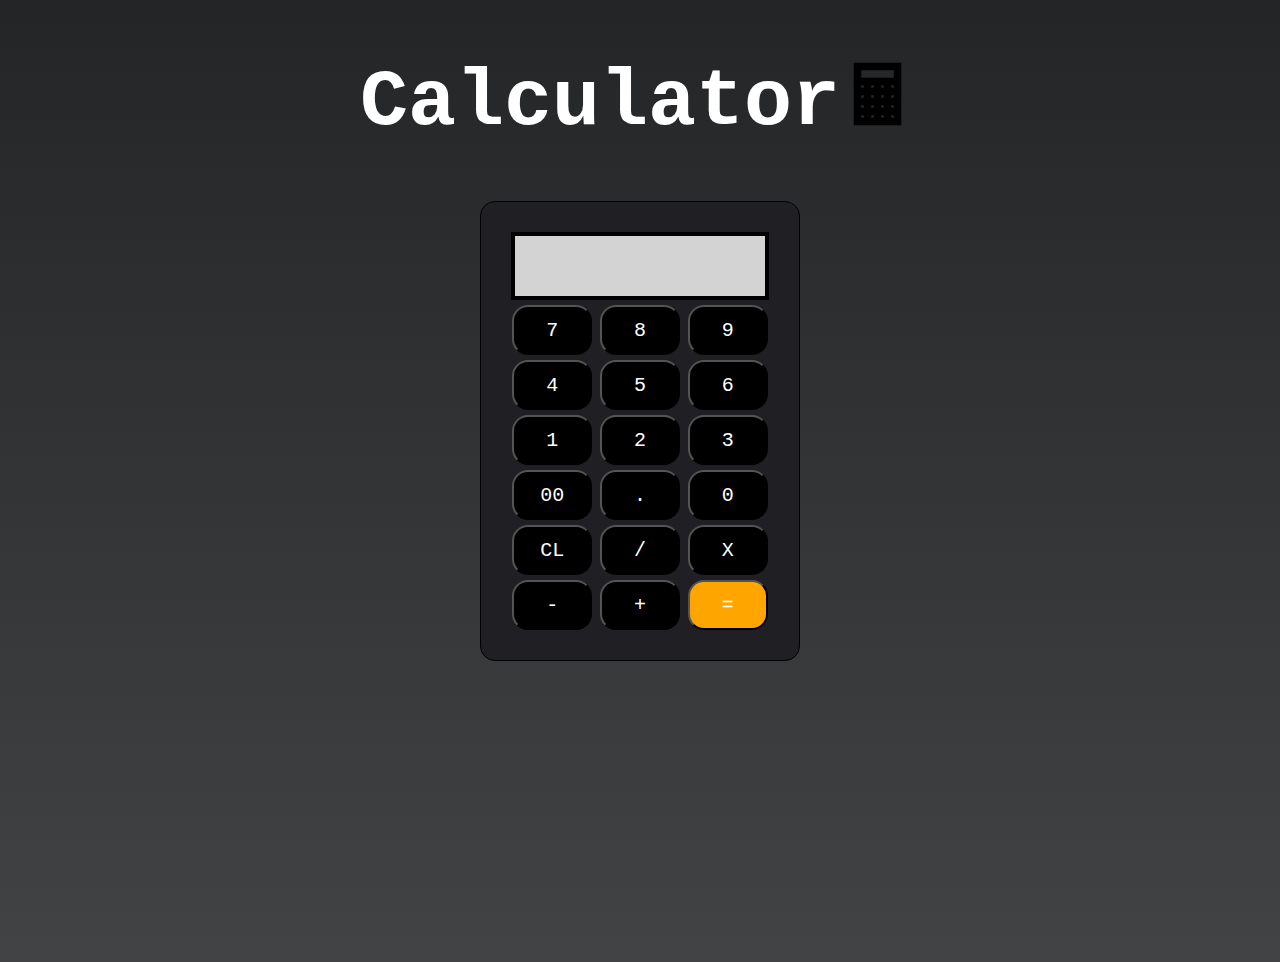
<file: calculator/index.html>
<!DOCTYPE html>
<html lang="en">
<head>
    <meta charset="UTF-8">
    <meta http-equiv="X-UA-Compatible" content="IE=edge">
    <meta name="viewport" content="width=device-width, initial-scale=1.0">
    <title>Document</title>
    <link rel="stylesheet" href="style.css">
</head>
<body>
    <h1 class="head">Calculator<span class="bl">🖩</span></h1>
    <div class="panel">
        <div class="screen" id="screen">
        </div>
        <div class="first-row">
        <button class="keys" id="keys" value="7" onclick="addToScreen('7')">7</button>
        <button class="keys" id="keys" value="8" onclick="addToScreen('8')">8</button>
        <button class="keys" id="keys" value="9" onclick="addToScreen('9')">9</button>
        </div>
        <div class="second-row">
        <button class="keys" id="keys" value="4" onclick="addToScreen('4')">4</button>
        <button class="keys" id="keys" value="5" onclick="addToScreen('5')">5</button>
        <button class="keys" id="keys" value="6" onclick="addToScreen('6')">6</button>
        </div>
        <div class="third-row">
        <button class="keys" id="keys" value="1" onclick="addToScreen('1')">1</button>
        <button class="keys" id="keys" value="2" onclick="addToScreen('2')">2</button>
        <button class="keys" id="keys" value="3" onclick="addToScreen('3')">3</button>
        </div>
        <div class="fourth-row">
        <button class="keys" id="keys"  value="00"onclick="addToScreen('00')">00</button>
        <button class="keys" id="keys" value="." onclick="addToScreen('.')">.</button>
        <button class="keys" id="keys" value="0" onclick="addToScreen('0')">0</button>
        </div>
        <div class="fifth-row">
        <button class="keys" id="clear">CL</button>
        <button class="keys" id="divide">/</button>
        <button class="keys" id="multiply">X</button>
        </div>
        <div class="sixth-row">
        <button class="keys" id="minus">-</button>
        <button class="keys" id="add">+</button>
        <button class="equals" id="equals">=</button>
        </div>
    </div>
    <script src="./logic.js"></script>
</body>
</html>
</file>
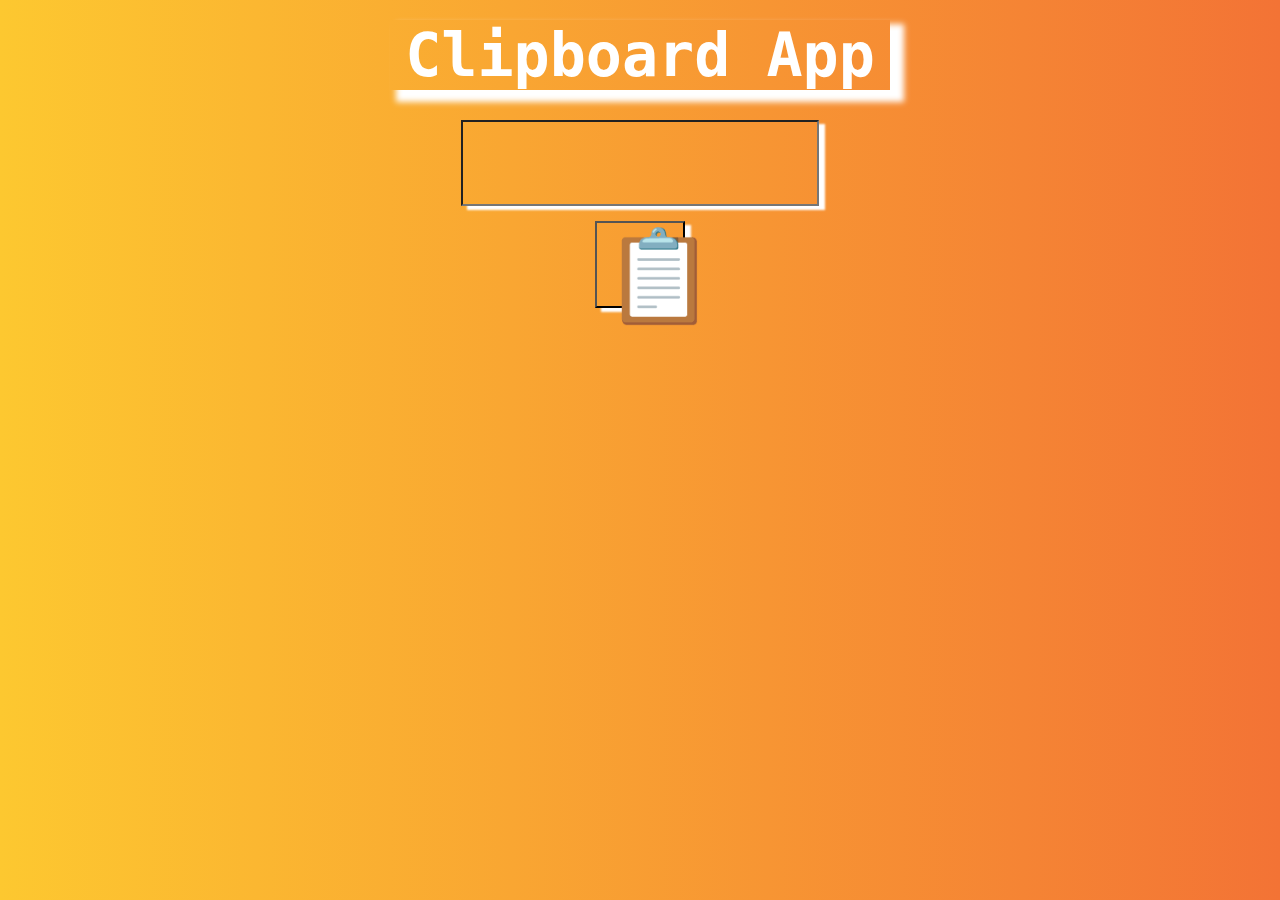
<file: clipboard-app/index.html>
<!DOCTYPE html>
<html lang="en">
<head>
    <meta charset="UTF-8">
    <meta http-equiv="X-UA-Compatible" content="IE=edge">
    <meta name="viewport" content="width=device-width, initial-scale=1.0">
    <title>Document</title>
    <link rel="stylesheet" href="style.css">
</head>
<body>
    <h1>Clipboard App</h1>
    <input type="text" class="input" id="input">
    <br><br>
    <button id="btn" class="btn">📋</button>
    <script src="./logic.js"></script>
</body>
</html>
</file>
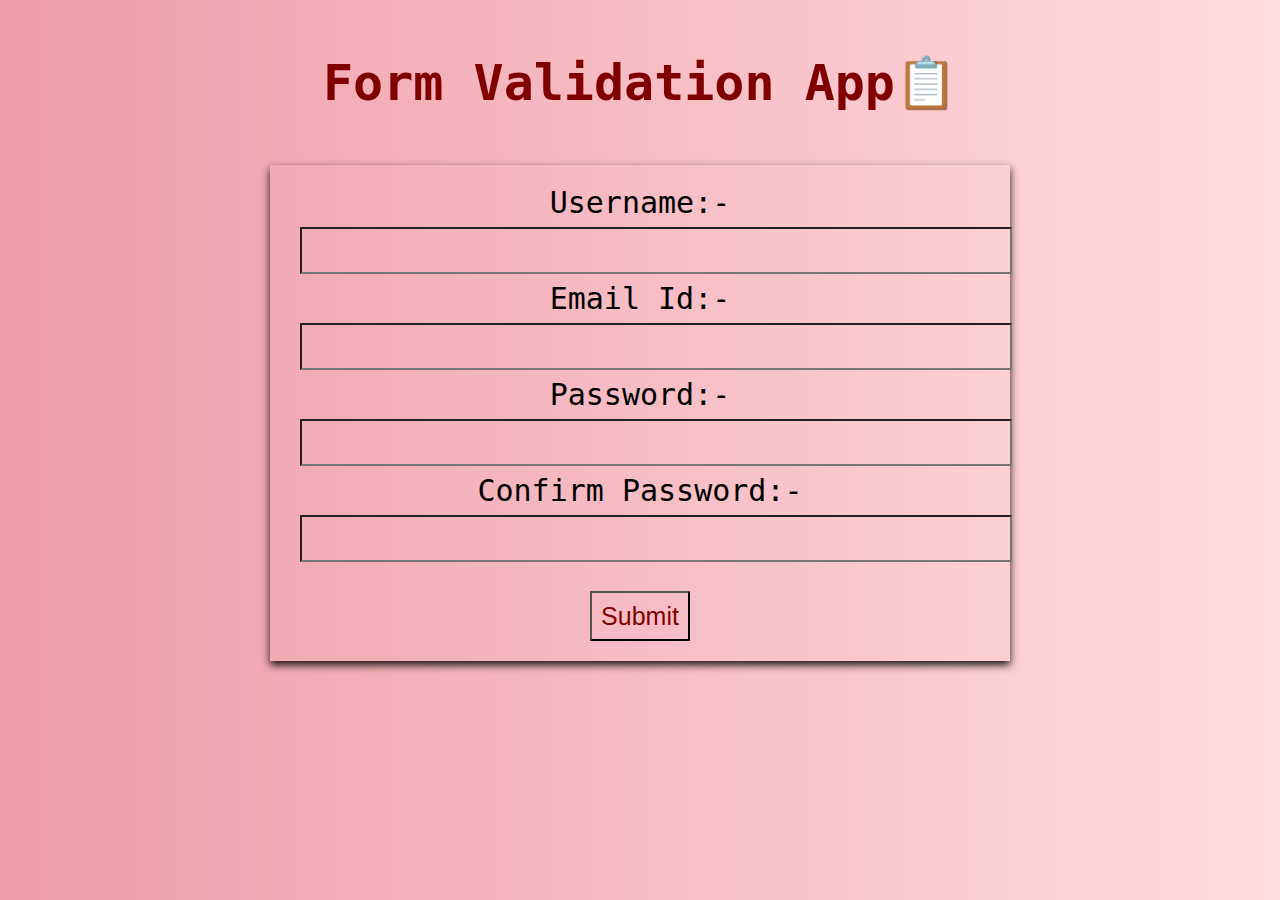
<file: form-validation-app/index.html>
<!DOCTYPE html>
<html lang="en">
<head>
    <meta charset="UTF-8">
    <meta http-equiv="X-UA-Compatible" content="IE=edge">
    <meta name="viewport" content="width=device-width, initial-scale=1.0">
    <title>Document</title>
    <link rel="stylesheet" href="style.css">
</head>
<body>
    <h1 class="head">Form Validation App📋</h1>
<div class="card">
    <form action="">
        <span class="title"> Username:- </span><input type="text" required id="username" class="inputU"> <br>
        <span class="title"> Email Id:- </span><input type="email" required id="email" class="inputE"> <br>
        <span class="title"> Password:- </span><input type="password" required id="password" class="inputP"> <br>
        <span class="title"> Confirm Password:- </span><input type="text" required id="comPassword" class="inputCp"> <br>
        <button type="submit" id="submit" class="btn">Submit</button>
    </form>
</div>
<script src="./logic.js"></script>
</body>
</html>
</file>
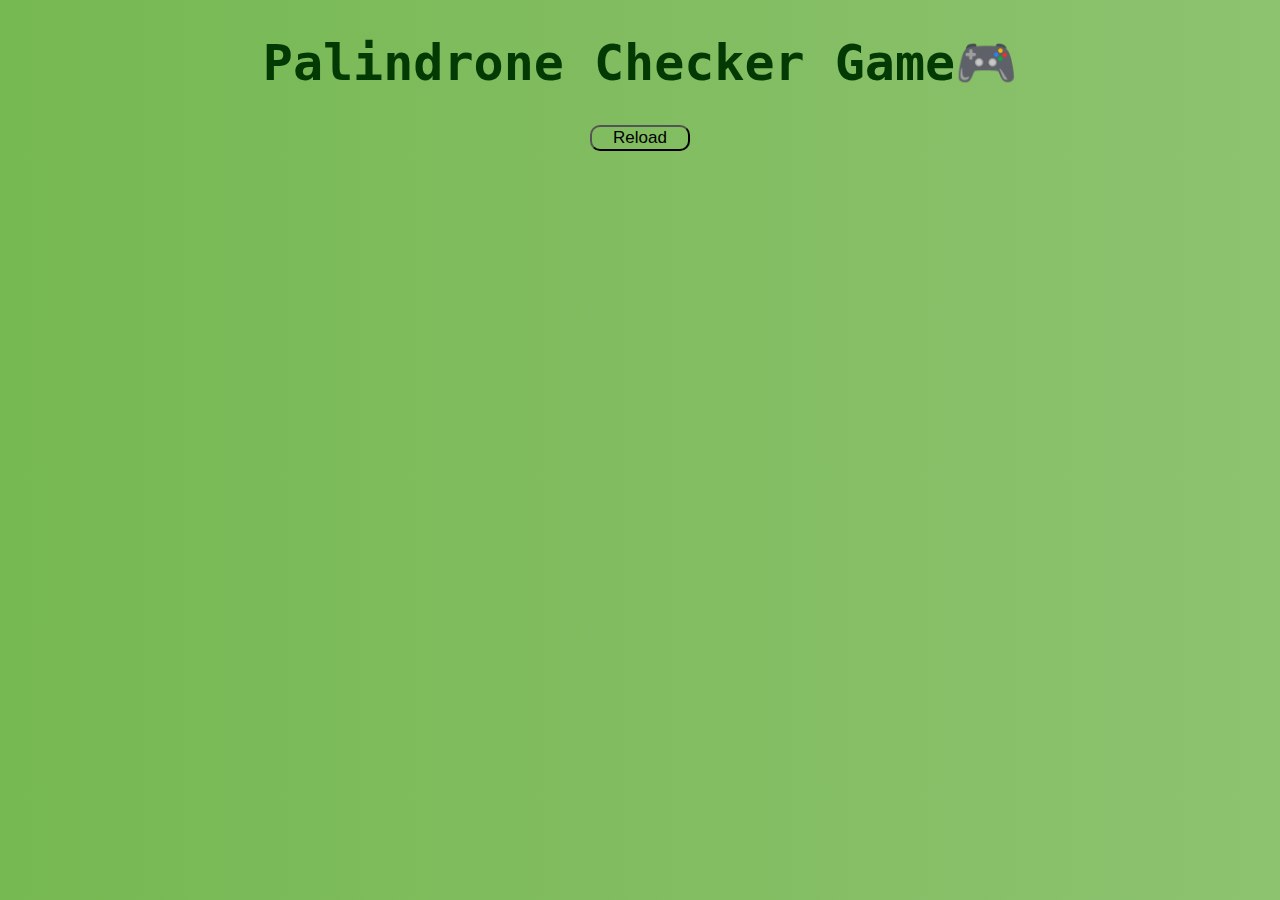
<file: palindrone-checker-game/index.html>
<!DOCTYPE html>
<html lang="en">
<head>
    <meta charset="UTF-8">
    <meta http-equiv="X-UA-Compatible" content="IE=edge">
    <meta name="viewport" content="width=device-width, initial-scale=1.0">
    <title>Document</title>
    <link rel="stylesheet" href="style.css">
</head>
<body>
    <h1 class="head">Palindrone Checker Game🎮</h1>
    <p class="result" id="result"></p>
    <button class="re" onClick="window.location.reload(true)">Reload</button>   
<script src="./logic.js"></script>
</body>
</html>
</file>
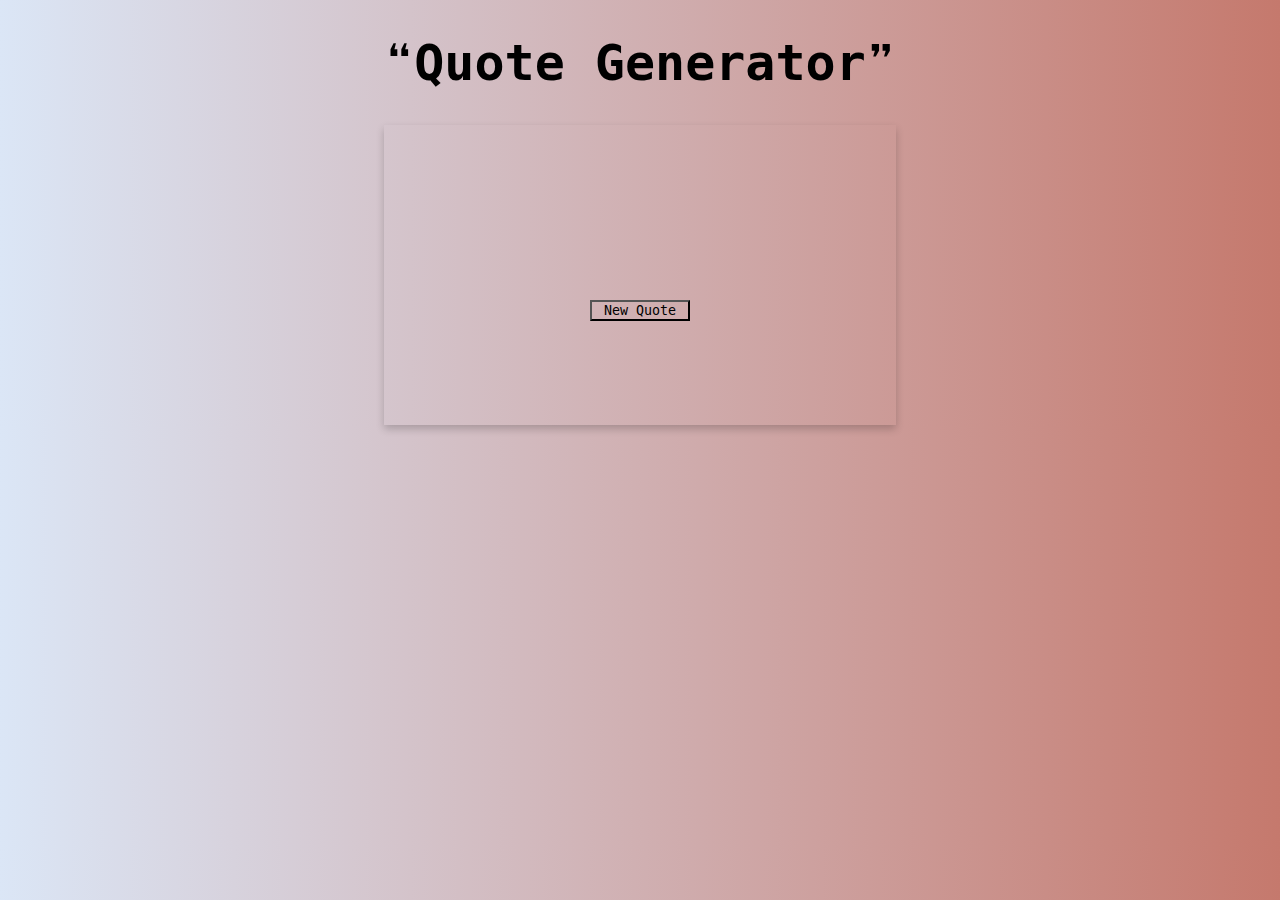
<file: random-quote-generator/index.html>
<!DOCTYPE html>
<html lang="en">
<head>
    <meta charset="UTF-8">
    <meta http-equiv="X-UA-Compatible" content="IE=edge">
    <meta name="viewport" content="width=device-width, initial-scale=1.0">
    <title>Document</title>
    <link rel="stylesheet" href="style.css">
</head>
<body>
    <h1 class="head">❝Quote Generator❞</h1>
    <div class="card">
    <blockquote id="quote" class="quote"></blockquote>
    <cite id="by" class="by"></cite>
    <button id = "btn" class="btn">New Quote</button>
    <script src="./logic.js"></script>
</body>
</file>
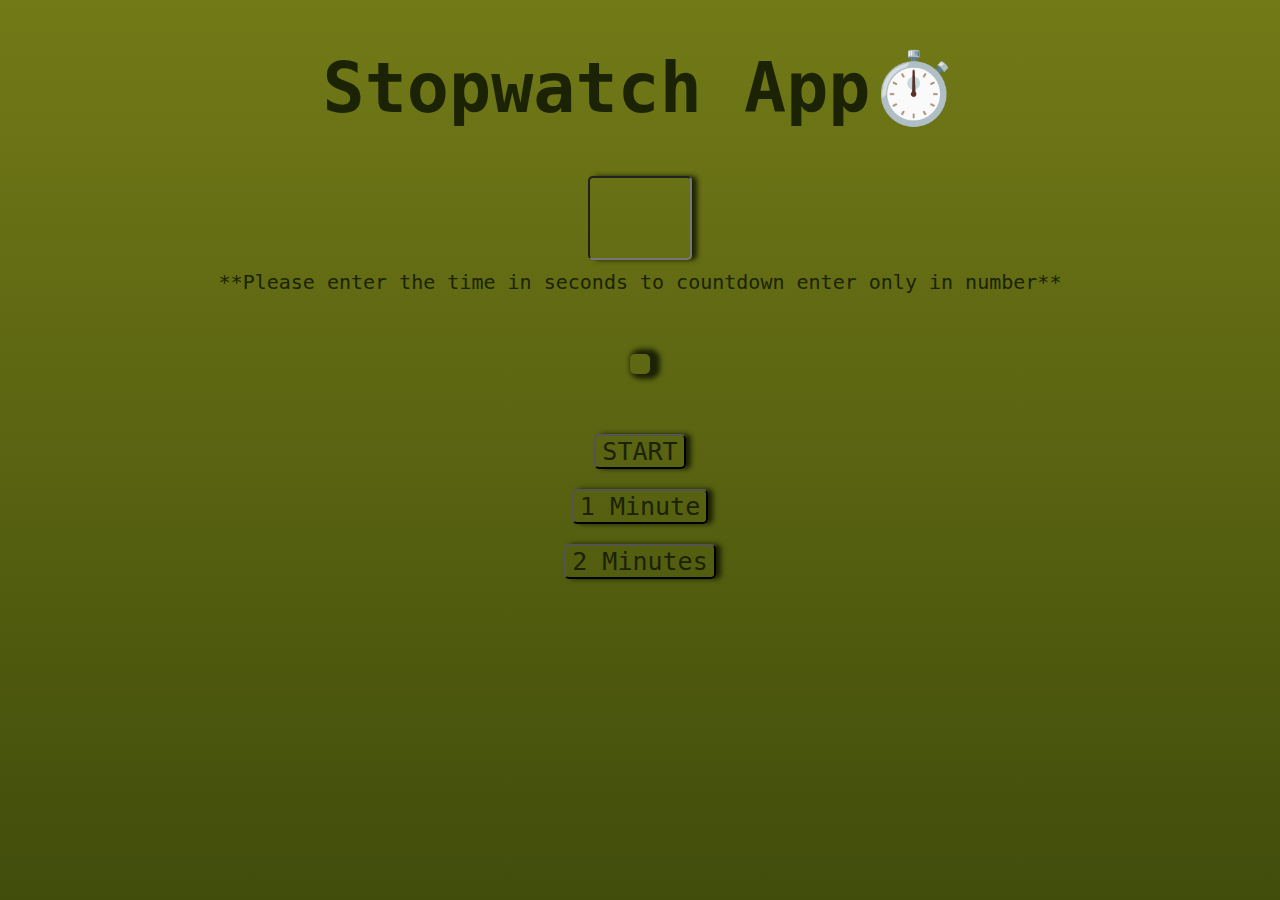
<file: stopwatch-app/index.html>
<!DOCTYPE html>
<html lang="en">
<head>
    <meta charset="UTF-8">
    <meta http-equiv="X-UA-Compatible" content="IE=edge">
    <meta name="viewport" content="width=device-width, initial-scale=1.0">
    <title>Document</title>
    <link rel="stylesheet" href="style.css">
</head>
<body>
    <h1 class="head">Stopwatch App⏱️</h1>
        <input type="number" id="count" placeholder="" class="count">
            <small class="text">**Please enter the time in seconds to countdown enter only in number**</small>
            <div id="counter" class="counter"></div>   
            <button id="start" class="btn">START</button>
            <button id="oneMin" class="btn">1 Minute</button>
            <button id="twoMin" class="btn">2 Minutes</button>

    <script src="./logic.js"></script>
</body>
</html>
</file>
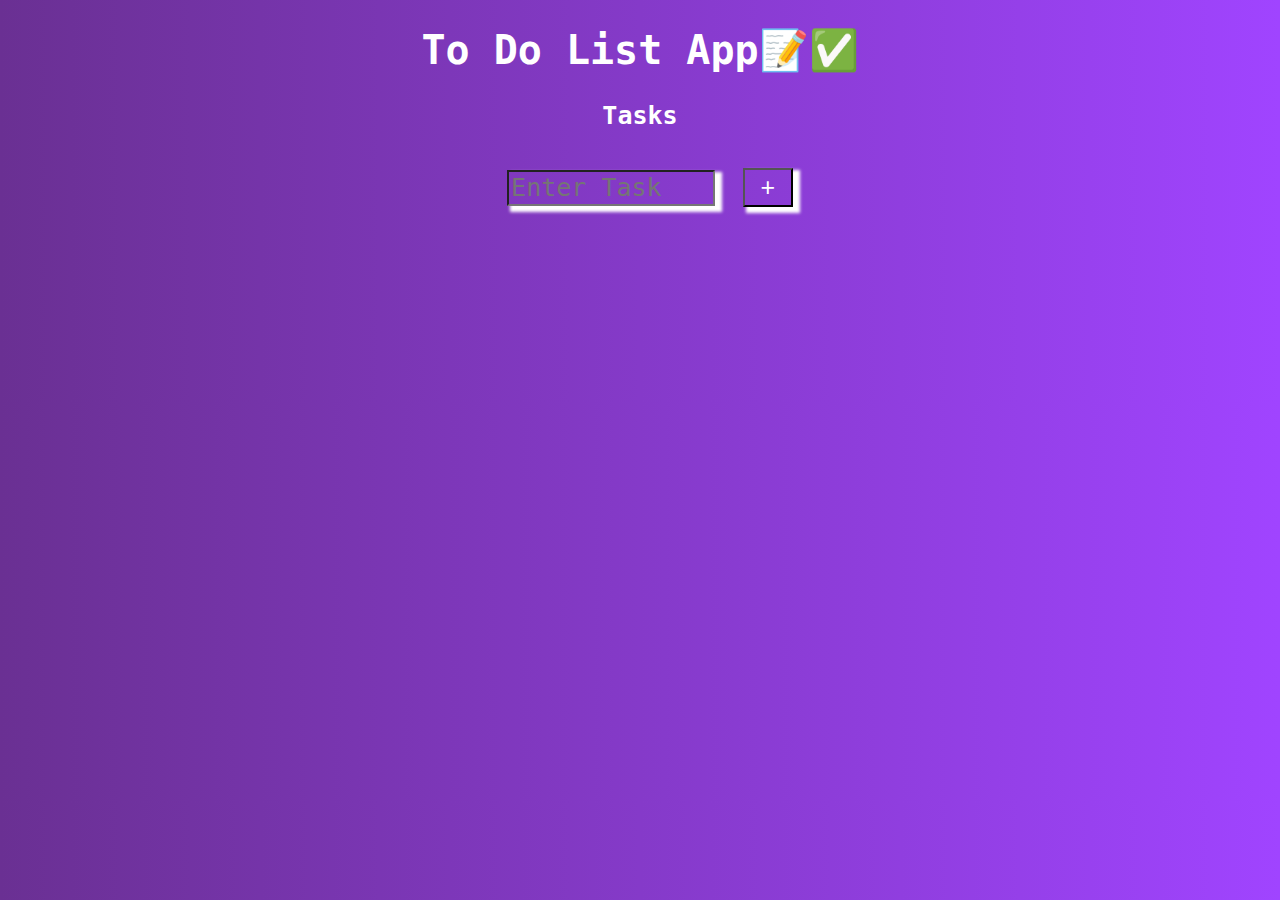
<file: todo-list-app/index.html>
<!DOCTYPE html>
<html lang="en">
<head>
    <meta charset="UTF-8">
    <meta http-equiv="X-UA-Compatible" content="IE=edge">
    <meta name="viewport" content="width=device-width, initial-scale=1.0">
    <title>Document</title>
    <link rel="stylesheet" href="style.css">
</head>
<body>
    <h1 class="head">To Do List App📝✅</h1>
    <div class="board" id="board">
        <h4 class="task">Tasks</h4>
        <input type="text" placeholder="Enter Task" id="form" class="form">
        <button class="add" id="add">+</button>
        <div id="list"></div>
    </div>
    <script src="./logic.js"></script>
</body>
</html>
</file>
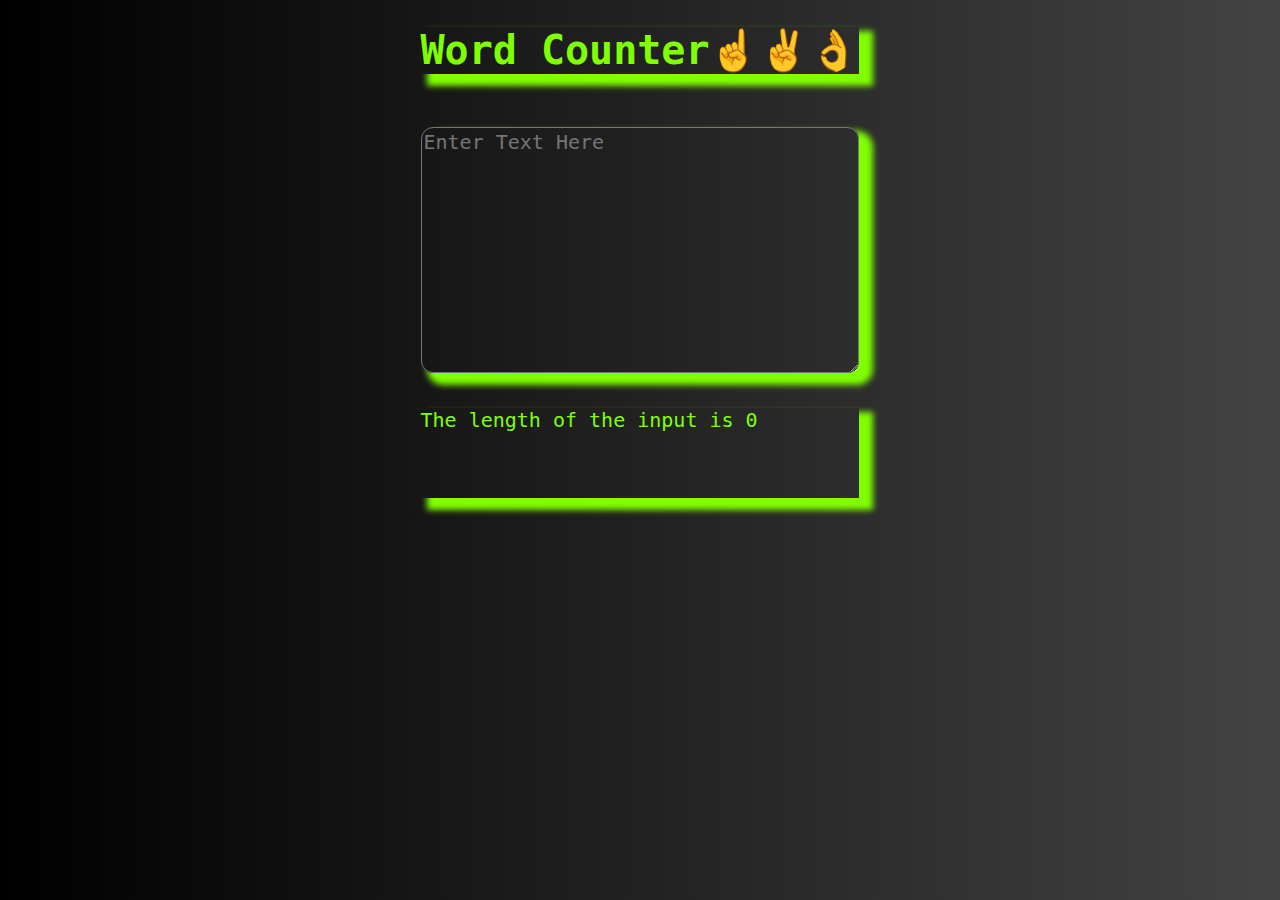
<file: word-count-app/index.html>
<!DOCTYPE html>
<html lang="en">
<head>
    <meta charset="UTF-8">
    <meta http-equiv="X-UA-Compatible" content="IE=edge">
    <meta name="viewport" content="width=device-width, initial-scale=1.0">
    <title>Document</title>
    <link rel="stylesheet" href="style.css">
</head>
<body>
<div class="container">
    <h1 class="head">Word Counter☝️✌️👌</h1>
    <p></p>
    <textarea name="" id="input" cols="30" rows="10" class="board" placeholder="Enter Text Here"></textarea>
    <br>
    <p id="output" class="para">The length of the input is 0</p>
    <script src="./logic.js"></script>
</div>
</body>
</html>
</file>
<file: calculator/style.css>
body{
    text-align: center;
    font-family: monospace;
    background: linear-gradient(to bottom, #232526, #414345);
    height: 100vh;
}

.head{
    font-size: 80px;
    color: white;
}

.bl{
    color: black;
}
.panel{
    border: 1px solid black;
    display: flex;
    flex-direction: column;
    gap: 5px;
    justify-content: center;
    align-items: center;
    margin: auto;
    width: max-content;
    padding: 30px;
    border-radius: 15px;
    background-color: #202024;    
}

.keys{
    width: 80px;
    height: 50px;
    text-align: center;
    font-size: 20px;
    font-family: monospace;
    background: black;
    border-radius: 16px;
    color: white;
}

.equals{
    width: 80px;
    height: 50px;
    text-align: center;
    font-size: 20px;
    font-family: monospace;
    background: orange;
    border-radius: 16px;
    color: white;
}

.screen{
    height: 60px;
    border: 4px solid black;
    width: 250px;
    background: #D3D3D3;
    color: black;
}
</file>
<file: clipboard-app/style.css>
body{
    font-family: monospace;
    background: linear-gradient(to right, #fdc830, #f37335);
    text-align: center;
    justify-content: center;
    align-items: center;
    margin: auto;
}

h1{
    color: white;
    text-align: center;
    justify-content: center;
    align-items: center;
    margin: auto;
    box-shadow: 10px 08px 06px 04px;
    width: 500px;
    margin-bottom: 30px;
    margin-top: 20px;
    font-size: 60px;
}

.input{
    background-color: transparent;
    width: 350px;
    height: 80px;
    box-shadow: 06px 04px 02px 00px;
    color: white;
    font-size: 20px;
    font-family: monospace;
}

.btn{       
     background-color: transparent;
     width: 90px;
     height: 87px;
     box-shadow: 06px 04px 02px 00px;
     color: white;
    font-size: 90px;
    }
</file>
<file: form-validation-app/style.css>
body{
    justify-content: center;
    align-items: center;
    margin: auto;
    text-align: center;
    font-family: monospace;
    background: linear-gradient(to right, #ee9ca7, #ffdde1); 
}

.head{
    font-size: 50px;
    padding: 20px;
    color: maroon;
}

.card{
    padding: 20px;
    width: 700px;
    justify-content: center;
    align-items: center;
    margin: auto;
    display: flex;
    flex-direction: column;
    text-align: center;
    box-shadow: 0 4px 8px 0 rgba(0,0,0,0.9);
    transition: 0.3s;
}

.inputU,.inputE,.inputP,.inputCp{
    background-color: transparent;
    width: 100%;
    margin: 7px;
    padding: 7px;
    text-align: center;
    font-size: 25px;
    font-family: monospace;
}

.title{
    text-align: center;
    font-size: 30px;
}

.btn{
    width: 100px;
    height: 50px;
    margin: 22px;
    margin-bottom: 0px;
    padding-bottom: 0px;
    background-color: transparent;
    color: maroon;
    font-size: 25px;    
}
</file>
<file: palindrone-checker-game/style.css>
body{
    text-align: center;
    font-family: monospace;
    background: linear-gradient(to right, #76b852, #8dc26f);
}

.head{
    font-size: 50px;
    color: rgb(3, 58, 3);
}

.result{
    font-size: 25px;
    color: rgb(3, 58, 3);
}

.re{
    width: 100px;
    border-radius: 10px;
    text-align: center;
    font-size: 17px;
    background-color: transparent;
}
</file>
<file: random-quote-generator/style.css>
body{
    font-family: monospace;
    background: linear-gradient(to right, #dbe6f6, #c5796d);
    height: fit-content;
    width: fit-content;
    justify-content: center;
    align-items: center;
    margin: auto;
    text-align: center;
}

.head{
    font-size: 50px;
}

.card{
    text-align: center;
    display: flex;
    flex-direction: column;
    box-shadow: 0 4px 8px 0 rgba(0,0,0,0.2);
    transition: 0.3s;
    height: 300px;
}

.quote{
    font-size: 20px;
    max-width: 500px;
}

.by{
    padding-top: 30px;
    font-size: 15px;
}

.btn{
    width: 100px;
    background-color: transparent;
    font-family: monospace;
    justify-content: center;
    align-items: center;
    margin: auto;
    text-align: center;
}
</file>
<file: stopwatch-app/style.css>
*{
    font-family: monospace;
}

body{
    display: flex;
    flex-direction: column;
    text-align: center;
    background: linear-gradient(to top, #414d0b, #727a17);
    height: 100vh;
    align-items: center;
    margin: auto;
}

.head{
    font-size: 70px;
    color: #1c2204;
}

.count{
    width: 60px;
    height: 40px;
    background-color: transparent;
    color: #1c2204;
    border-radius: 5px;
    font-size: 25px;
    padding: 20px;
    box-shadow: 5px 0 5px 0;
}

.text{
    color: #1c2204;
    font-size: 20px;
    padding: 10px;
}

.hidden{
    display: none;
}

.counter{
   font-size: 125px;
   color: #1c2204; 
   border-radius: 5px;
   box-shadow: 5px 0 5px 5px;
   padding: 10px;
   margin: 50px;
}

.btn{
    background-color: transparent;
    color: #1c2204;
    border-radius: 5px;
    font-size: 25px;
    margin: 10px;
    box-shadow: 5px 0 5px 0;
}
</file>
<file: todo-list-app/style.css>
body{
    font-family: monospace;
    text-align: center;
    justify-content: center;
    margin: auto;
    background: linear-gradient(to right, #6a3093, #a044ff);
}

.head{
    font-size: 40px;
    color: white;
}

.board{
    height: 300px;
    background-color: transparent;
}

.form {
    width: 200px;
    height: 30px;
    background: transparent;
    font-size: 25px;
    color: white;
    box-shadow: 5px 4px 3px 2px;
    margin: 20px;
    font-family: monospace;
}

.add, .delete{
    height: 39px;
    width: 50px;
    background: transparent;
    font-size: 25px;
    color: white;
    box-shadow: 5px 4px 3px 2px;
}


.task{
    font-size: 25px;
    color: white;
    margin: 20px;
    font-family: monospace;
}
</file>
<file: word-count-app/style.css>
body{
    background: linear-gradient(to right, #000000, #434343);
    width: fit-content;
    height: fit-content;
    justify-items: center;
    justify-content: center;
    align-items: center;
    margin: auto;
}
.container{
    display: flex;
    flex-direction: column;
    font-family: monospace;
}

.head{
    font-size: 40px;
    color: chartreuse;
    box-shadow: 10px 8px 6px 4px;
}

.board{
    color: chartreuse;
    background: transparent;
    font-size: 20px;
    border-radius: 12px;
    box-shadow: 10px 8px 6px 4px;
}

.para{
    color: chartreuse;
    font-size: 20px;
    box-shadow: 10px 8px 6px 4px;
    height: 90px;
}
</file>
